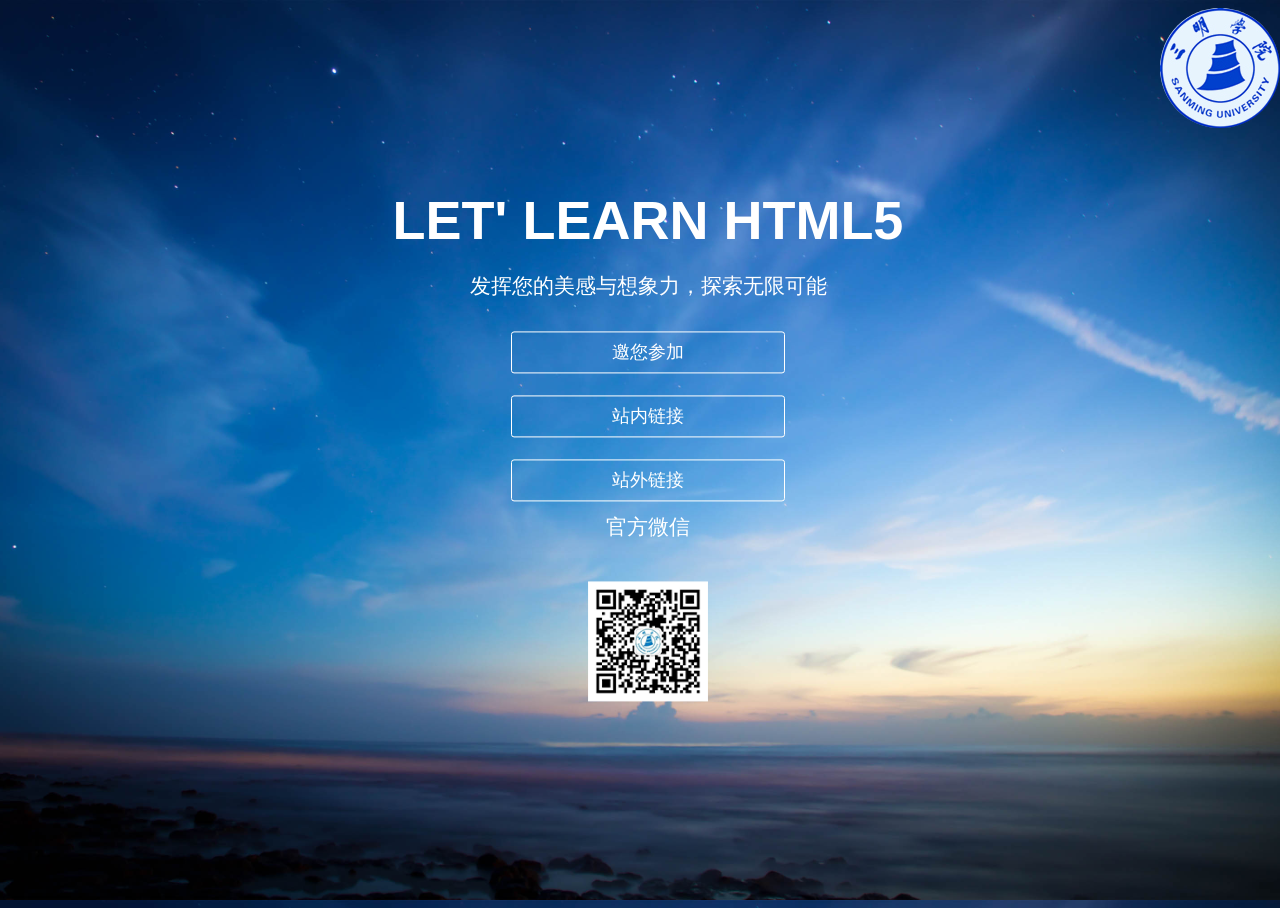
<file: index.html>
<!DOCTYPE html>
<html>
	<head>
		<meta charset="utf-8" />
		<title>邀请函</title>
<link rel="stylesheet" href="style.css" />
	</head>
	<body>
		<img src="img/38a8f756-8f7d-4d0c-ad34-fac9c480908d.jpg" id="logo" />
	
		<div id="container">
		<h1>Let' Learn HTML5 </h1>	
		<p>发挥您的美感与想象力，探索无限可能</p>
			<a =href"" id="enroll">邀您参加</a>
			</p><a href="test.html">站内链接</a></p>
		    <a href="https://www.baidu.com/">站外链接</a>
            <!--
            	
            -->
            <p>官方微信</p>
            <p>
            <img src="img/wx_ewm.png"  alter="二维码" width="120"/>
            </p>
		   </div>
		   <script type="text/javascript">
		   	var enroll=document.getElementById("enroll");
		   	//alert(enroll);
		   	en.onclick=function(e){
		   		e.preventDefault();
		   		enroll.innerHTML="报名成功";
		   		enroll.style.background="greenyellow";
		   		enroll.style.borderColor="darkolivegreen";
		   	}
		   </script>
	</body>
</html>
</file>
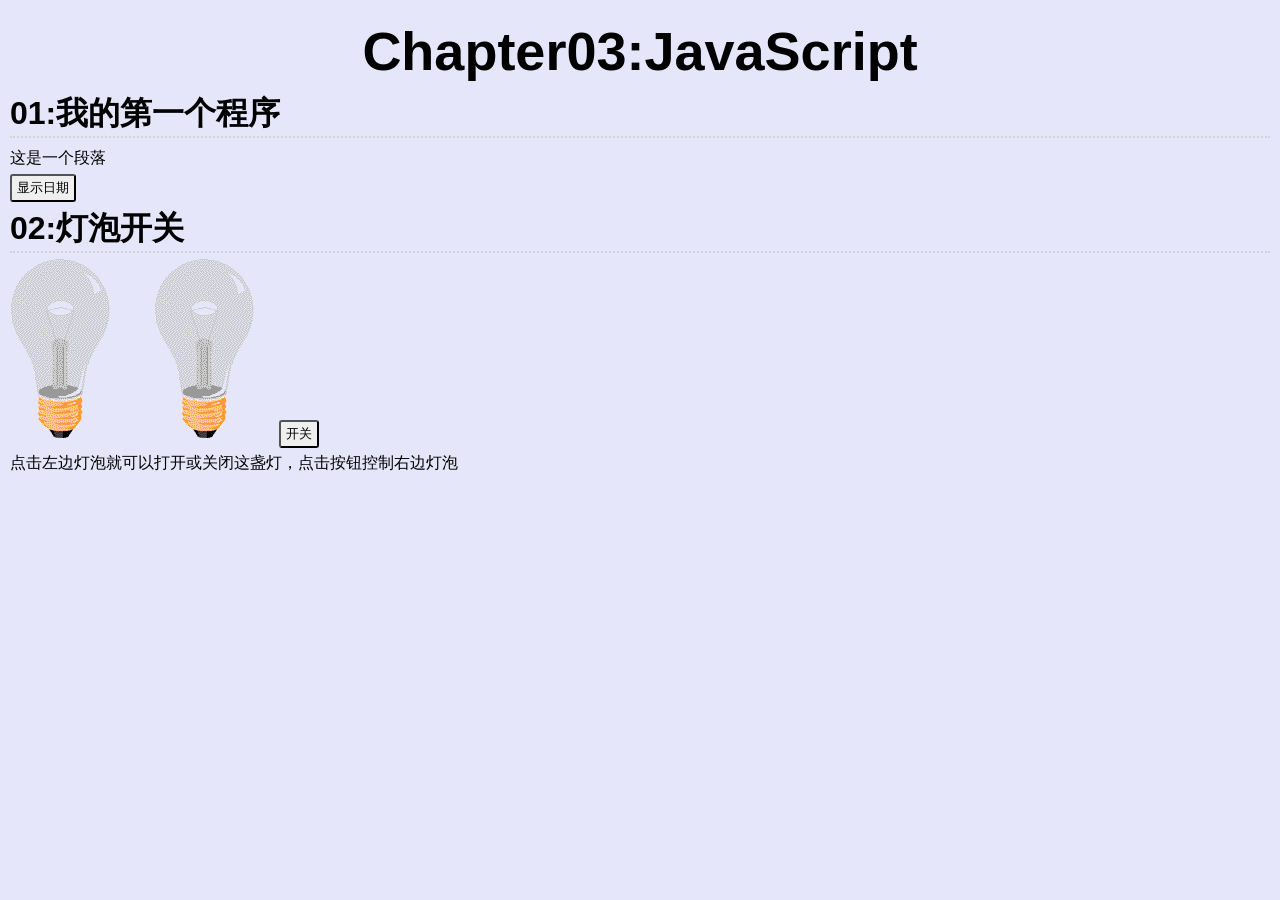
<file: chapter03/index.html>
<!DOCTYPE html>
<html>
	<head>
		<meta charset="utf-8" />
		<title></title>
		<link rel="stylesheet" href="js/style.css" />
	</head>
	<body>
		<h1>Chapter03:JavaScript</h1>
		<div>
			<h2>01:我的第一个程序</h2>
			<p id="demo">这是一个段落</p>
			<button type="button" onclick="displayDate()">显示日期</button>
		</div>
		<div>
			<h2>02:灯泡开关</h2>
			<img id="myimage" onclick="changeImage()" src="img/pic_bulboff.gif" width="100" height="180" style="margin-right:40px ;">
			<img id="myimage2" onclick="changeImage2()" src="img/pic_bulboff.gif" width="100" height="180">
			<button type="button" onclick="changeImage2()" style="margin-left: 20px;">开关</button>
			<p>点击左边灯泡就可以打开或关闭这盏灯，点击按钮控制右边灯泡</p>
		</div>
		<script type="text/javascript" src="js/js.js" ></script>
	</body>
</html>
</file>
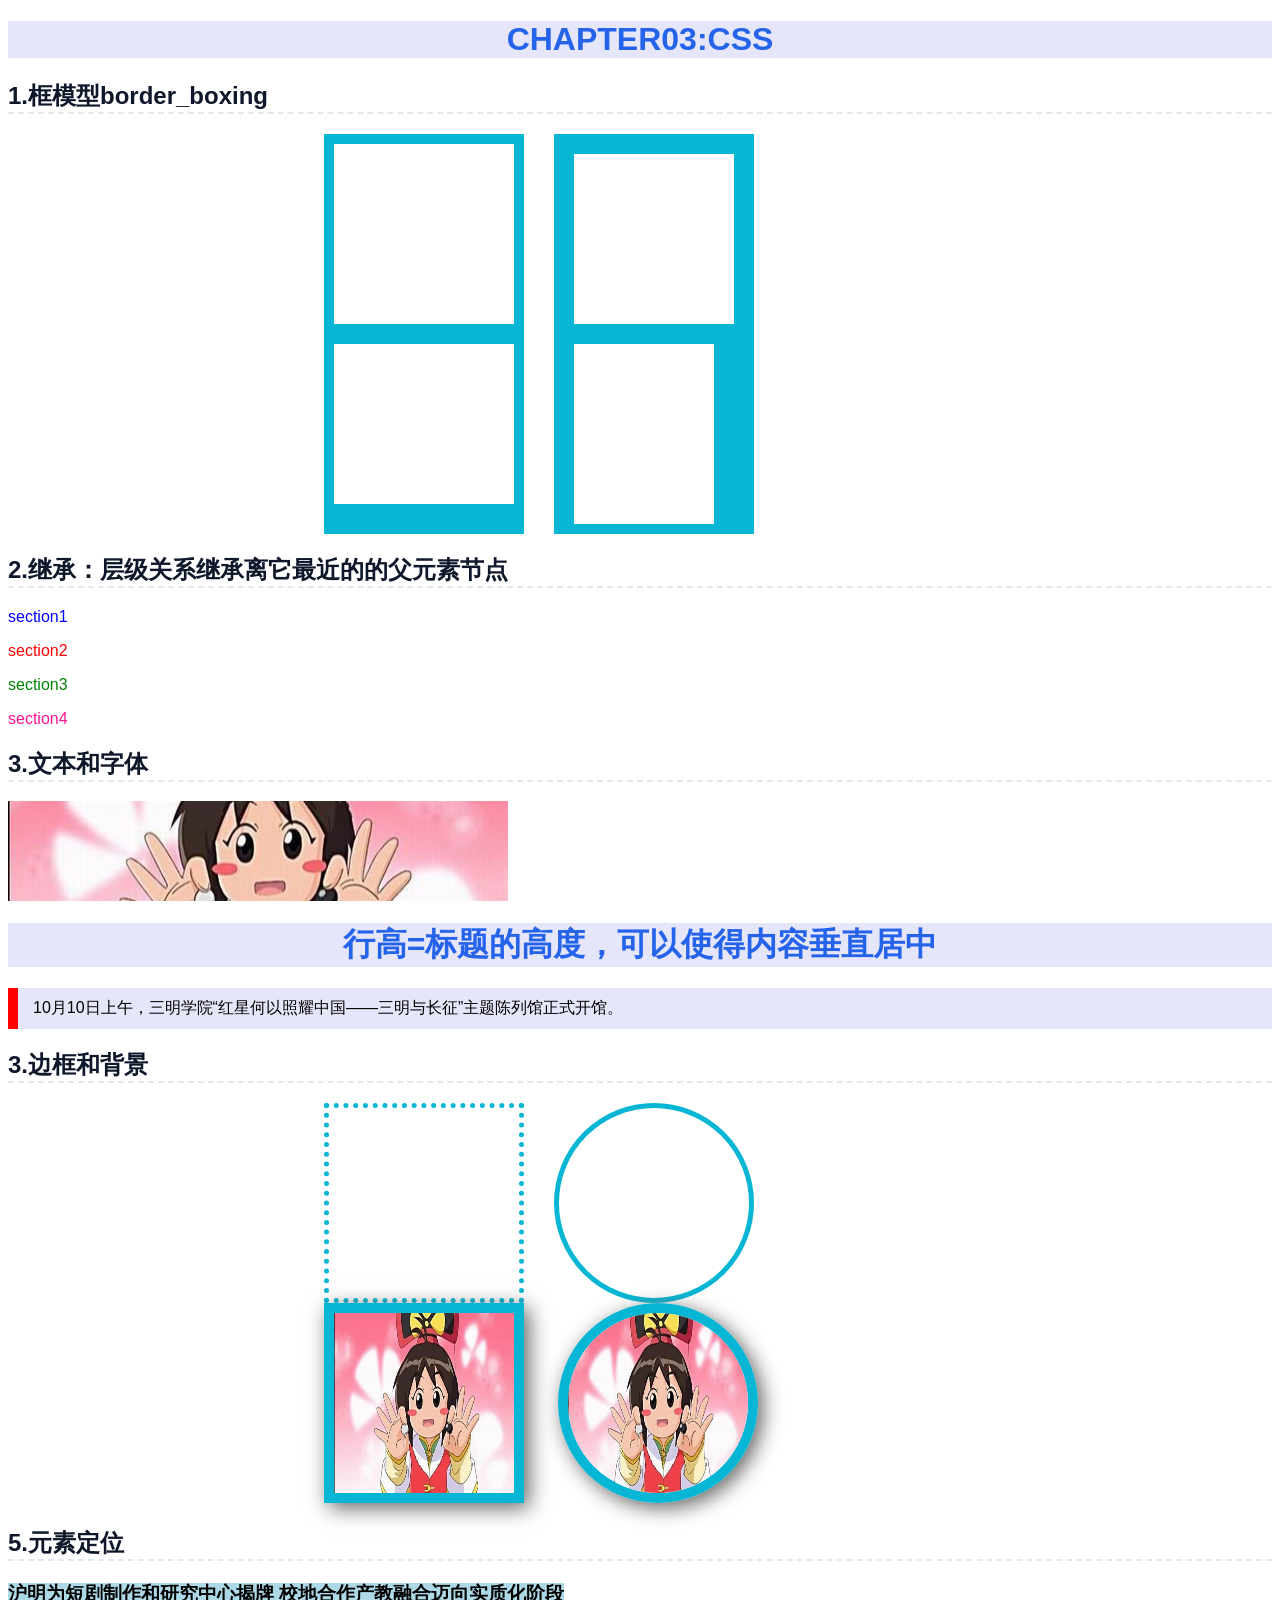
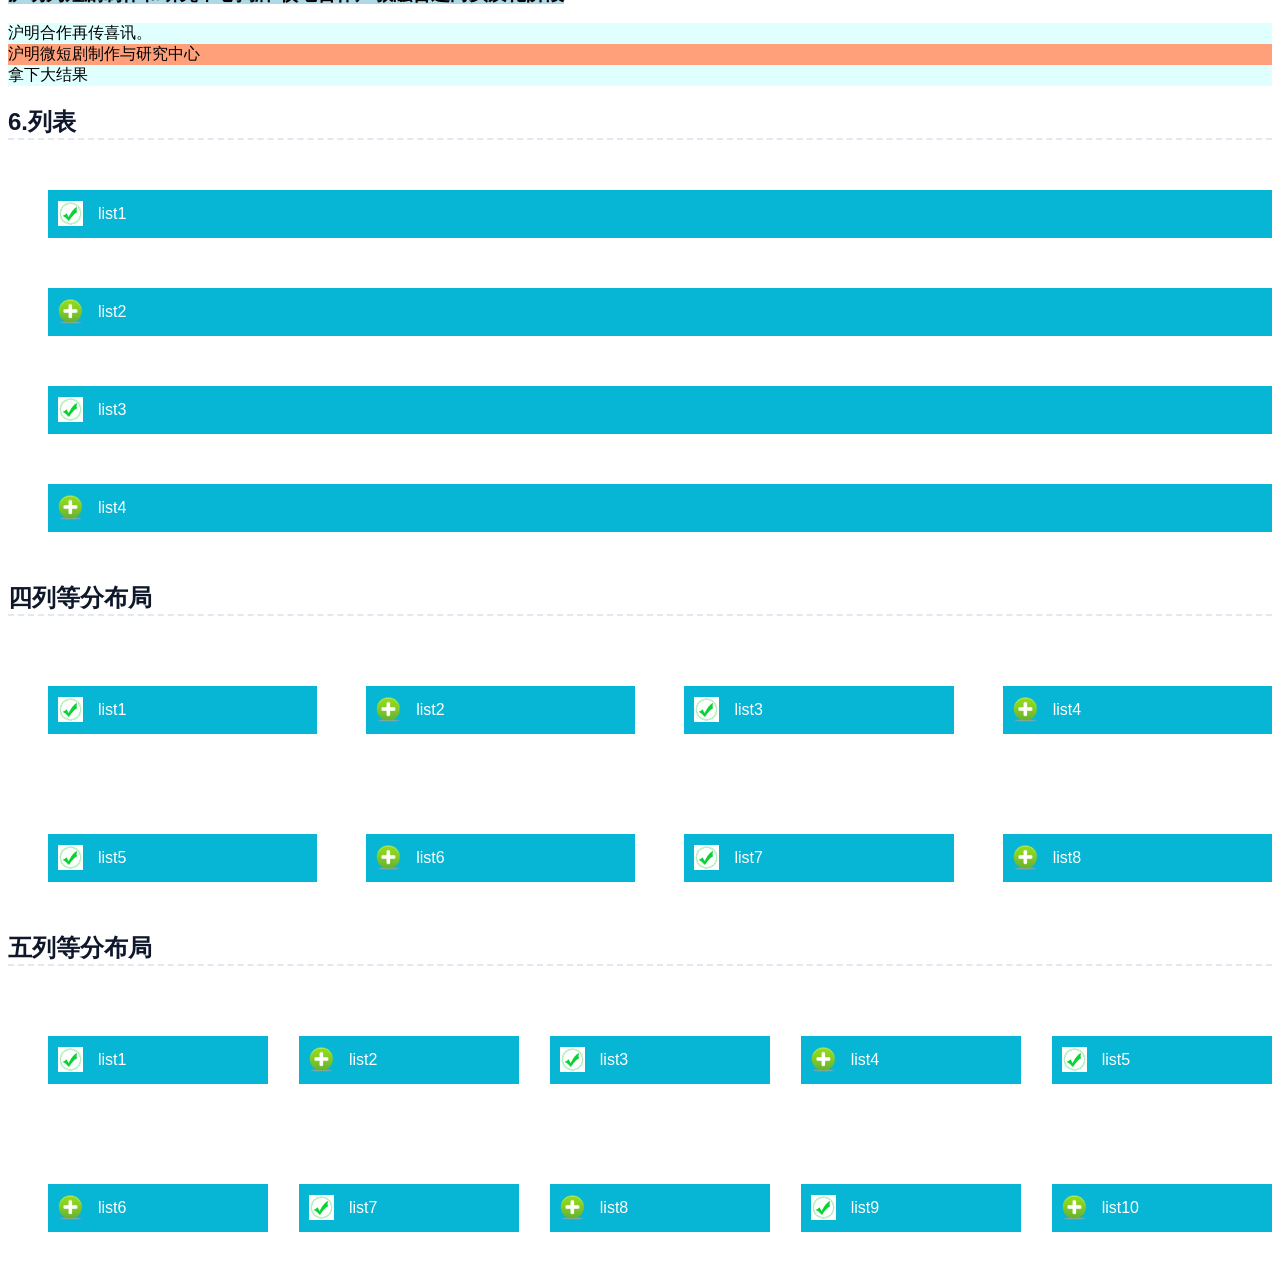
<file: Chapter03/index.html>
<!DOCTYPE html>
<html>
	<head>
		<meta charset="utf-8" />
		<title></title>
		<link rel="stylesheet" href="css/style.css" />
	</head>
	<body>
		<h1>CHAPTER03:CSS</h1>
		<div class="block_display">
			<h2>1.框模型border_boxing</h2>
			<section class="block">
			<article></article>
			<article></article>
			<article></article>
			<article></article>
			</section>
		</div>
		<div>
			<h2>2.继承：层级关系继承离它最近的的父元素节点</h2>
			<section id="jicheng">
				<p>section1</p>
			</section>
			<section id="jicheng2">
				<p>section2</p>
			</section>
			<section id="jicheng3">
				<p>section3</p>
			</section>
			<section id="jicheng4">
				<p>section4</p>
			</section>
		</div>
		<div>
			<h2>3.文本和字体</h2>
			<h3 class="title_hide">3.【纪念长征胜利90周年】“行进式+沉浸式”：三明学院创新场馆育人新范式</h3>
			<h1>行高=标题的高度，可以使得内容垂直居中</h1>
			<p class="text">10月10日上午，三明学院“红星何以照耀中国——三明与长征”主题陈列馆正式开馆。</p>
		</div>
		<div>
			<h2>3.边框和背景</h2>
			<section class="block">
				<article id="point"></article>
				<article id="solid"></article>
				<img src="img/t047b452ec6f749e4c8.jpg" class="image"  /> 
				<img src="img/t047b452ec6f749e4c8.jpg" class="round-image"  /> 
			</section>
		</div>
		<div>
			<h2>5.元素定位</h2>
			<h3 class="huming">沪明为短剧制作和研究中心揭牌 校地合作产教融合迈向实质化阶段</h3>
			<p class="huming_text">沪明合作再传喜讯。<span>沪明微短剧制作与研究中心</span>拿下大结果</p>
		</div>
		<div>
			<h2>6.列表</h2>
			<section>
				<ul class="list">
					<li>list1</li>
					<li>list2</li>
					<li>list3</li>
					<li>list4</li>
				</ul>
			</section>
			<h2>四列等分布局</h2>
			<section>
				<ul class="list four_section">
					<li>list1</li>
					<li>list2</li>
					<li>list3</li>
					<li>list4</li>
					<li>list5</li>
					<li>list6</li>
					<li>list7</li>
					<li>list8</li>
				</ul>
			</section>
			<h2>五列等分布局</h2>
			<section>
				<ul class="list five_section">
					<li>list1</li>
					<li>list2</li>
					<li>list3</li>
					<li>list4</li>
					<li>list5</li>
					<li>list6</li>
					<li>list7</li>
					<li>list8</li>
					<li>list9</li>
					<li>list10</li>
				</ul>
			</section>
		</div>
	</body>
</html>
</file>
<file: style.css>
body {
			background: url(img/amazing-sky.jpg) center center;
			background-size: cover;
		}
		
		html,
		body {
			height: 100%;
		color:white;
		font-family:sans-serif;
		}
		#container{
			width:100%;
			text-align: center;
			position:absolute;
			top:50%;
			transform:translateY(-50%);
			
		}
		h1{
			font-size: 54px;
			text-transform: uppercase;
			margin-bottom:20px;
		}
		p{
			font-size:21px;
			margin-bottom:40px;
		}
		a{
			font-size:18px;
			color:white;
			border:1px solid white;
			border-radius: 3px;
			padding:10px 100px;
			text-decoration: none;
		}
		#logo{
			position:absolute;
			right:0;
			border-radius:50%;
		}
</file>
<file: chapter03/js/style.css>
*{
	margin:0;
	padding:0;
	font-family:sans-serif;
}
h1{
	font-size:54px;
	margin:10px 0;
	text-align: center;
}
body{
	background:lavender;
	padding:10px;
}
h2{
	font-size:32px;
	border-bottom:2px dotted lightgrey;
	margin:5px 0;
}
button{
	padding:3px 5px;
	border-radius:3px;
}
p{
	padding:5px 0px;
}
</file>
<file: Chapter03/css/style.css>
*{
	font-family: sans-serif;
	box-sizing: border-box;
}
.block_display:after{
	content: "";
	display: block;
	clear: both;
}
h1{
	color: #2563eb;
	text-align: center;
     background:#E6E6FA ; 
}
h2{
	color:#0F172A;
	border-bottom:2px dashed #E2E8F0 ;
}
.block{
	margin-left: 50%;
	transform: translateX(-50%);
}
.block article{
	border: 10px solid #06B6D4;
	width: 200px;
	height: 200px;
	margin-right: 30px;
	float: left;
}
.block article:nth-child(2){
	border-width: 20px 20px 10px 20px;
}
.block article:nth-child(3){
	border-width: 10px 10px 30px 10px;
}
.block article:nth-child(4){
	border-width: 10px 40px 10px 20px;
}
#jicheng{
	color:blue;
}
#jicheng2{
	color:red;
}
#jicheng3{
	color:green;
}
#jicheng4{
	color: deeppink;
}
.reading h1{
	font-weight: bold;
	font-size: 2em;
	background: lavender;
	height: 80px;
	line-height: 80px;
}
.reading p{
	font-weight: bolder;
	text-indent: 2em;
	font-size: 32px;
}
#point{
	border:5px dotted #06B6D4;
}
#solid{
	border:5px solid #06B6D4;
	border-radius:50%;
}
.image{
	width:200px;
	height:200px;
	border:10px solid #06B6D4;
	box-shadow:#666 5px 5px 20px;
	margin-right: 30px;
}
.round-image{
	width:200px;
	height:200px;
	border:10px solid #06B6D4;
	box-shadow:#666 5px 5px 20px;
	border-radius:50%;
}
.title_hide{
	text-indent: -9999px;
	background:url(../img/t047b452ec6f749e4c8.jpg) no-repeat 0 50%;
	height:100px;
	background-size:150px 43 px;
}
.text{
	background: #E6E6FA;
	padding:10px 15px;
	border-left:10px solid #FF0000;
}
.huming{
	background:lightblue;
	display:inline;
}
.huming_text{
	background:lightcyan;
}
span{
	background:lightsalmon;
	display:block;
}
.list li{
	background:#06B6D4;
	color:white;
	list-style:none;
	padding:15px;
	margin:50px 0;
	text-indent:35px;
}
.list li:nth-child(2n){
	background:#06B6D4 url(../img/t0180228e370871bc63.png) no-repeat 10px 50%;
	background-size:25px 25px;
}
.list li:nth-child(2n+1){
	background:#06B6D4 url(../img/t0143a8689897bd327c.jpg) no-repeat 10px 50%;
	background-size:25px 25px;
}
.list li:hover{
	background-color:black;
}
.four_section li{
	float:left;
	width:22%;
	margin-right:4%;
}
.four_section li:nth-child(4n+4){
	margin-right:0;
}
.five_section li{
	float:left;
	width:18%;
	margin-right:2.5%;
}
.five_section li:nth-child(5n+5){
	margin-right:0;
}
</file>
